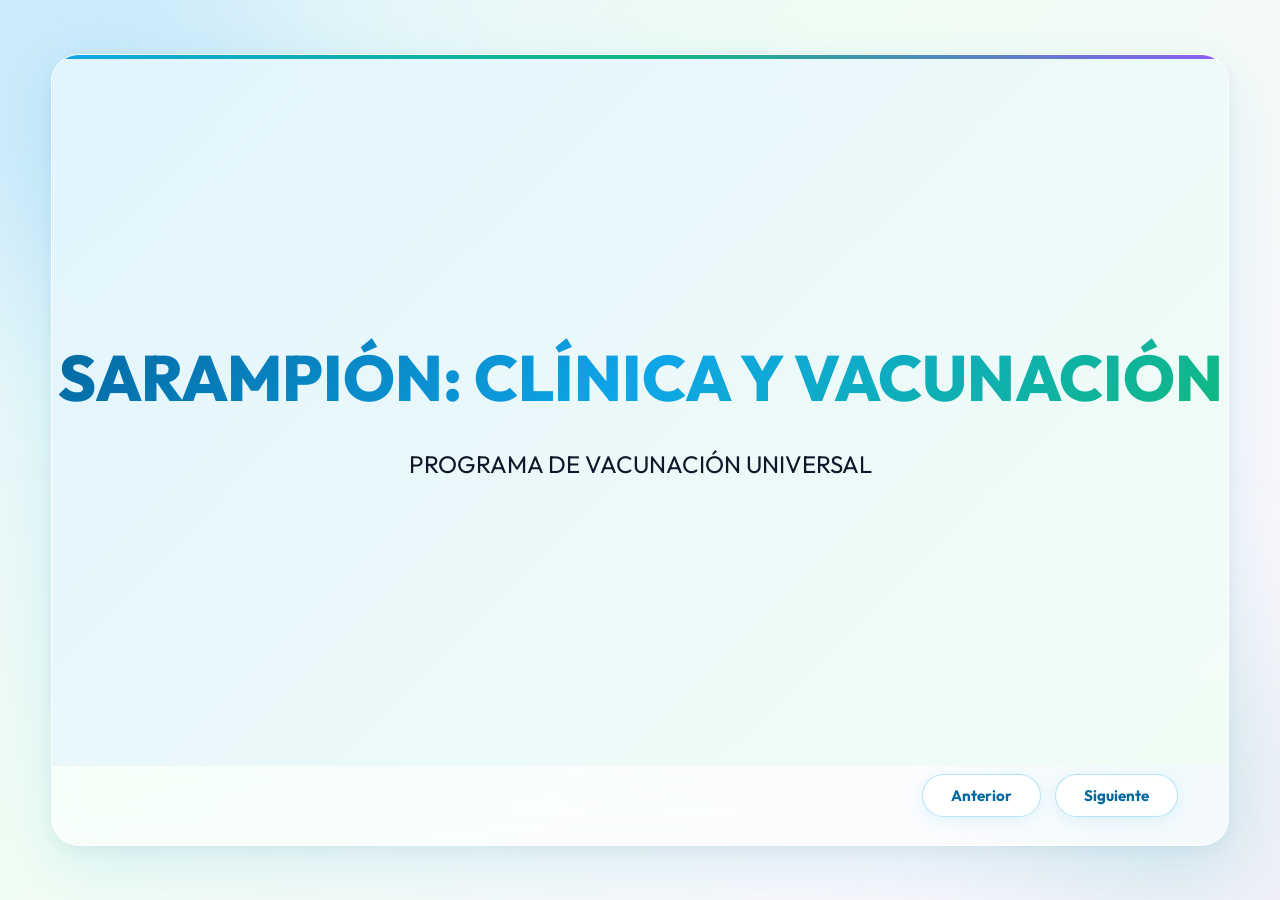
<file: final_presentation.html>
<!DOCTYPE html>
<html lang="es">

<head>
    <meta charset="UTF-8">
    <meta name="viewport" content="width=device-width, initial-scale=1.0">
    <title>Capacitación Sarampión 2026 - Durango</title>
    <link rel="stylesheet" href="style.css">
    <link href="https://fonts.googleapis.com/css2?family=Inter:wght@400;700&display=swap" rel="stylesheet">
</head>

<body>
    <div id="presentation-container">
        <!-- Slide 1: Portada -->
        <div id="slide-1" class="slide active">
            <h1>SARAMPIÓN: CLÍNICA Y VACUNACIÓN</h1>
            <p style="font-size: 1.5rem; color: var(--accent-color);">PROGRAMA DE VACUNACIÓN UNIVERSAL</p>
        </div>

        <!-- Slide 2: Orden del Día (NUEVA) -->
        <div class="slide">
            <h2>Orden del Día</h2>
            <ul class="agenda-list">
                <li class="agenda-item">1. Antecedentes Históricos</li>
                <li class="agenda-item">2. Presentación Clínica del Sarampión</li>
                <li class="agenda-item">3. Diagnóstico Diferencial (Tabla Comparativa)</li>
                <li class="agenda-item">4. Manejo de Casos Sospechosos</li>
                <li class="agenda-item">5. Estrategias de Vacunación 2025-2026</li>
                <li class="agenda-item">6. Conclusiones y Preguntas</li>
            </ul>
        </div>

        <!-- Slide 3: Antecedentes -->
        <div class="slide">
            <h2>Antecedentes Históricos</h2>
            <p>EL Programa de Vacunación Universal en México ha evolucionado para enfrentar los retos epidemiológicos
                globales.</p>
            <div style="background: rgba(255,255,255,0.05); padding: 20px; border-radius: 10px;">
                <p>• El sarampión sigue siendo una de las enfermedades más contagiosas del mundo.</p>
                <p>• La vigilancia epidemiológica es clave para mantener la eliminación.</p>
            </div>
        </div>

        <!-- Slide 4: Clínica -->
        <div class="slide">
            <h2>Presentación Clínica</h2>
            <div style="display: grid; grid-template-columns: 1fr 1fr; gap: 40px;">
                <div>
                    <h3>Manchas de Koplik</h3>
                    <ul>
                        <li>Pápulas blanco-azuladas sobre fondo eritematoso.</li>
                        <li>Aparecen 24-48h antes del exantema.</li>
                        <li>Patognomónicas (presentes en 60-70% de los casos).</li>
                    </ul>
                </div>
                <div>
                    <h3>Exantema</h3>
                    <ul>
                        <li>Maculopapular, rojo pardusco.</li>
                        <li>Distribución cefalocaudal (cara -> pies).</li>
                        <li>Desaparece a la presión.</li>
                    </ul>
                </div>
            </div>
        </div>

        <!-- Slide 5: Diagnóstico Diferencial (TABLA) -->
        <div class="slide" style="width: 95vw; left: -2.5vw;">
            <h2 style="font-size: 1.8rem;">Diagnóstico Diferencial</h2>
            <div class="diff-table-container">
                <table>
                    <thead>
                        <tr>
                            <th>Enfermedad</th>
                            <th>Síntomas</th>
                            <th>Exantema</th>
                            <th>Laboratorio</th>
                            <th>Datos Clave</th>
                        </tr>
                    </thead>
                    <tbody>
                        <tr>
                            <td><strong>Sarampión</strong></td>
                            <td>Fiebre alta, Tos, Coriza, Conjuntivitis</td>
                            <td>Maculopapular, Cefalocaudal, Koplik</td>
                            <td>IgM +, PCR, Aislamiento</td>
                            <td>Altamente contagioso, prevenible</td>
                        </tr>
                        <tr>
                            <td><strong>Rubeola</strong></td>
                            <td>Fiebre leve, Adenopatías retroauriculares</td>
                            <td>Rosa tenue, evolución rápida</td>
                            <td>IgM, PCR</td>
                            <td>Riesgo de Rubeola Congénita</td>
                        </tr>
                        <tr>
                            <td><strong>Escarlatina</strong></td>
                            <td>Faringitis intensa, Lengua aframbuesada</td>
                            <td>"Piel de lija", Líneas de Pastia</td>
                            <td>Cultivo faríngeo, Antiestreptolisinas</td>
                            <td>S. pyogenes, tto. Antibiótico</td>
                        </tr>
                        <tr>
                            <td><strong>Dengue</strong></td>
                            <td>Fiebre súbita, Dolor retroorbitario, Mialgias</td>
                            <td>Macular, "Islas blancas en mar rojo"</td>
                            <td>Leucopenia, Trombocitopenia, NS1</td>
                            <td>Vector Aedes aegypti</td>
                        </tr>
                        <tr>
                            <td><strong>Kawasaki</strong></td>
                            <td>Fiebre >5 días, Labios agrietados, Adenopatía</td>
                            <td>Polimorfo, edema manos/pies</td>
                            <td>Elevación VSG/PCR, Ecocardiograma</td>
                            <td>Riesgo de aneurismas coronarios</td>
                        </tr>
                        <tr>
                            <td><strong>Adenovirus</strong></td>
                            <td>Fiebre, Faringitis, Conjuntivitis, Diarrea</td>
                            <td>Variable, no específico</td>
                            <td>PCR, Cultivo viral</td>
                            <td>Multisistémico, muy común en niños</td>
                        </tr>
                    </tbody>
                </table>
            </div>
        </div>

        <!-- Slide 6: Vacunación -->
        <div class="slide">
            <h2>Estrategias de Vacunación</h2>
            <p>Lineamientos Generales del Programa de Vacunación Universal 2025.</p>
            <div style="display: flex; gap: 20px; margin-top: 20px;">
                <div style="flex: 1; border: 1px solid var(--accent-color); padding: 15px; border-radius: 10px;">
                    <h3>SRP (Triple Viral)</h3>
                    <p>Protege contra Sarampión, Rubeola y Parotiditis.</p>
                </div>
                <div style="flex: 1; border: 1px solid var(--accent-color); padding: 15px; border-radius: 10px;">
                    <h3>SR (Doble Viral)</h3>
                    <p>Refuerzo y campañas de puesta al día.</p>
                </div>
            </div>
        </div>

        <!-- Slide 7: Conclusiones -->
        <div class="slide">
            <h2>Conclusiones</h2>
            <ul style="list-style: none;">
                <li>✅ Identificación y Notificación Oportuna</li>
                <li>✅ Aislamiento y Seguimiento de Contactos</li>
                <li>✅ Educación Continua</li>
                <li>✅ Mantenimiento de Coberturas de Vacunación</li>
            </ul>
        </div>

        <!-- Controls -->
        <div class="controls">
            <button class="btn" id="prevBtn">Anterior</button>
            <button class="btn" id="nextBtn">Siguiente</button>
        </div>
        <div class="progress-bar"></div>
    </div>

    <script src="script.js"></script>
</body>

</html>
</file>
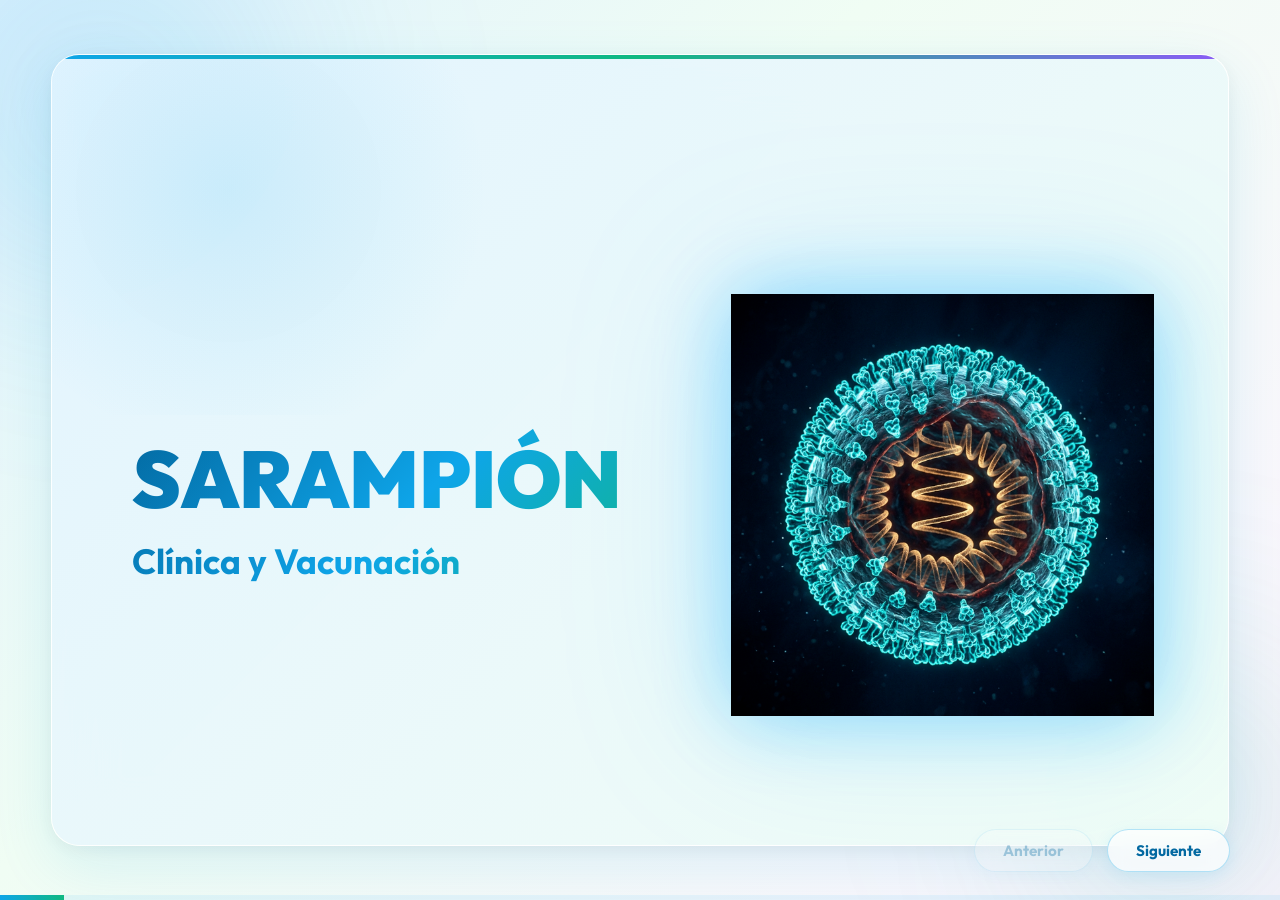
<file: index_RESTAURADO.html>
<!DOCTYPE html>
<html lang="es">

<head>
    <meta charset="UTF-8">
    <meta name="viewport" content="width=device-width, initial-scale=1.0">
    <title>Capacitación Sarampión 2026 - Durango</title>
    <link rel="stylesheet" href="style.css">
    <link href="https://fonts.googleapis.com/css2?family=Outfit:wght@400;600;700;800&display=swap" rel="stylesheet">
</head>

<body>
    <div id="presentation-container">
        <div id="slide-1" class="slide active"
            style="position: relative; overflow: hidden; padding: 0; display: flex !important; flex-direction: row !important; align-items: center !important; justify-content: space-between !important; width: 100%; height: 100%; min-height: 100vh; background: #050f1e;">

            <!-- Luces de fondo -->
            <div
                style="position: absolute; top: -10%; left: -10%; width: 50%; height: 50%; background: radial-gradient(circle, rgba(0,168,255,0.15), transparent 70%); pointer-events: none; z-index: 1;">
            </div>

            <!-- Bloque de Texto (Izquierda) -->
            <div
                style="flex: 1.2; padding-left: 80px; display: flex !important; flex-direction: column !important; justify-content: center !important; z-index: 9999; position: relative; color: white;">
                <h1 style="margin: 0; padding: 0; text-align: left;">
                    <span
                        style="font-size: 80px; font-weight: 900; color: #ffffff !important; display: block;">SARAMPIÓN</span>
                    <span
                        style="font-size: 35px; font-weight: 700; color: #00a8ff !important; display: block; margin-top: 10px;">Clínica
                        y Vacunación</span>
                </h1>
            </div>

            <!-- Bloque de Imagen (Derecha) -->
            <div
                style="flex: 1; display: flex !important; align-items: center !important; justify-content: center !important; z-index: 5; padding-right: 50px;">
                <img src="images/measles_virus_cover.png" alt="Sarampión"
                    style="width: 90%; max-height: 85vh; object-fit: contain; filter: drop-shadow(0 0 40px rgba(0,168,255,0.4)) drop-shadow(0 0 80px rgba(0,168,255,0.15));">
            </div>
        </div>

        <!-- Slide 2: Orden del Día (NUEVA) -->
        <div class="slide">
            <h2>Orden del Día</h2>
            <ul class="agenda-list">
                <li class="agenda-item" onclick="goToSlide(2)">1. Antecedentes Históricos</li>
                <li class="agenda-item" onclick="goToSlide(6)">2. Presentación Clínica del Sarampión</li>
                <li class="agenda-item" onclick="goToSlide(7)">3. Diagnóstico Diferencial (Tabla)</li>
                <li class="agenda-item" onclick="goToSlide(8)">4. Manejo de Casos Sospechosos</li>
                <li class="agenda-item" onclick="goToSlide(9)">5. Estrategias de Vacunación 2025-2026</li>
                <li class="agenda-item" onclick="goToSlide(10)">6. Conclusiones y Preguntas</li>
            </ul>
        </div>

        <!-- Slide 3: Antecedentes (Línea del Tiempo 1) -->
        <div class="slide">
            <h2>Hitos del Siglo XX</h2>
            <div class="info-grid">
                <div class="info-card">
                    <h3>Endemicidad Pre-1922</h3>
                    <p>El sarampión era una constante con picos cada 2 años. El <strong>45% de los casos</strong>
                        ocurrían en menores de 2 años.</p>
                </div>
                <div class="info-card">
                    <h3>1972: El Gran Impacto</h3>
                    <p>La epidemia más grave registrada. Mortalidad de <strong>21.9 por 100k</strong>. Detonó la
                        vacunación masiva.</p>
                </div>
            </div>
        </div>

        <!-- Slide 4: Crisis de Cobertura (Hasta 1989) -->
        <div class="slide">
            <h2>1989: El Desafío de la Cobertura</h2>
            <div class="info-grid">
                <div class="info-card" style="border-top-color: #ffa502;">
                    <h3>Cobertura Crítica</h3>
                    <p>Se mantenía una cobertura de vacunación <strong>menor al 50%</strong>.</p>
                    <p>Limitada a poblaciones con >1500 habitantes.</p>
                </div>
                <div class="info-card" style="border-top-color: #ff4757;">
                    <h3>Brecha Rural</h3>
                    <p>El <strong>24% de la población rural</strong> no tenía acceso a la vacuna, facilitando una nueva
                        epidemia en América.</p>
                </div>
            </div>
        </div>

        <!-- Slide 5: La Epidemia de 1990 -->
        <div class="slide slide-with-bg">
            <div class="slide-bg-img" style="background-image: url('images/rural.png');"></div>
            <h2>1990: La Epidemia Nacional</h2>
            <div class="info-grid">
                <div class="info-card">
                    <h3>Factor Determinante</h3>
                    <p>La epidemia se vio favorecida por la <strong>migración masiva de población rural a zonas
                            urbanas</strong>, concentrando personas susceptibles sin cobertura vacunal.</p>
                </div>
                <div class="info-card" style="border-top-color: var(--danger);">
                    <h3>Cifras Históricas</h3>
                    <p>• <strong>89,163</strong> casos confirmados</p>
                    <p>• <strong>8,150</strong> defunciones registradas</p>
                    <span class="big-number">~10% <small style="font-size: 1rem; font-weight: 400;">de
                            letalidad</small></span>
                </div>
            </div>
        </div>

        <!-- Slide 6: México Libre de Sarampión Endémico -->
        <div class="slide slide-with-bg">
            <div class="slide-bg-img" style="background-image: url('images/vaccination.png');"></div>
            <h2>México y las Américas Libres de Sarampión</h2>
            <div class="info-grid">
                <div class="info-card" style="border-top-color: var(--accent); padding: 14px 16px;">
                    <h3>🇲🇽 México — 1996</h3>
                    <p style="font-size: 0.9rem;">México fue declarado <strong>libre de transmisión endémica de
                            sarampión</strong> en 1996, tras la gran epidemia de 1989–1990 y gracias al fortalecimiento
                        del Programa de Vacunación Universal con altas coberturas de SR y SRP, más vigilancia
                        epidemiológica intensiva.</p>
                </div>
                <div class="info-card" style="border-top-color: var(--primary); padding: 14px 16px;">
                    <h3>🌎 Las Américas — 2016</h3>
                    <p style="font-size: 0.9rem;">En <strong>2016</strong>, la OMS y la OPS certificaron a toda la
                        <strong>Región de las Américas</strong> — incluyendo a México — como libre de sarampión
                        endémico, un hito histórico en salud pública continental.
                    </p>
                </div>
            </div>
            <div
                style="margin-top: 14px; width: 100%; background: rgba(5, 15, 30, 0.98); border: 2px solid var(--accent); padding: 16px 22px; border-radius: 12px; text-align: center;">
                <p style="color: #ffffff; font-size: 1rem; font-style: italic; font-weight: 500;">"Este logro fue
                    posible gracias a coberturas sostenidas &gt;95% y sistemas de vigilancia epidemiológica robustos."
                </p>
            </div>
        </div>

        <!-- Slide 7: Características Generales -->
        <div id="slide-clinica" class="slide">
            <h2>Características del Virus</h2>
            <div style="display: grid; grid-template-columns: 1.2fr 1fr; gap: 18px; width: 100%; align-items: start;">
                <div style="display: flex; flex-direction: column; gap: 12px;">
                    <div class="info-grid" style="grid-template-columns: 1fr 1fr;">
                        <div class="info-card" style="padding: 12px 14px;">
                            <h3>Familia</h3>
                            <p><em>Paramixovirus</em></p>
                        </div>
                        <div class="info-card" style="padding: 12px 14px;">
                            <h3>Género</h3>
                            <p><em>Morbillivirus</em></p>
                        </div>
                        <div class="info-card" style="padding: 12px 14px;">
                            <h3>Distribución</h3>
                            <p>Mundial</p>
                        </div>
                        <div class="info-card" style="padding: 12px 14px;">
                            <h3>Reservorio</h3>
                            <p>Humanos (exclusivo)</p>
                        </div>
                    </div>
                    <div class="info-card" style="border-top-color: var(--danger); padding: 12px 14px;">
                        <h3 style="color: var(--danger);">⚠️ Altamente Contagioso</h3>
                        <p>Tras la exposición, <strong>~90% de personas susceptibles</strong> desarrollarán sarampión.
                            Transmisión por <strong>gotas, aerosoles y fómites</strong> (hasta 2 horas en el aire).</p>
                    </div>
                </div>
                <div style="display: flex; flex-direction: column; align-items: center; gap: 8px;">
                    <img src="images/r0.png" alt="R0 Sarampión"
                        style="width: 100%; border-radius: 12px; border: 1px solid var(--border);">
                    <p style="font-size: 0.8rem; color: var(--text-muted); font-style: italic; text-align: center;">
                        Naureckas C, Kaplan S, Edwards J, et al. <em>Pediatrics</em>. 2025. Moss W.</p>
                </div>
            </div>
        </div>

        <!-- Slide 7b: Historia Natural -->
        <div class="slide">
            <h2 style="margin-bottom: 10px;">Historia Natural del Sarampión</h2>
            <div
                style="background: rgba(255, 71, 87, 0.1); border: 1px dashed var(--danger); padding: 5px 15px; border-radius: 20px; color: var(--danger); font-weight: bold; margin-bottom: 15px;">
                Período de Transmisión: Desde 4 días ANTES hasta 4 días DESPUÉS del exantema
            </div>
            <div style="display: flex; gap: 20px; width: 100%; height: 68%; align-items: center;">
                <div style="flex: 1.6; height: 100%; display: flex; flex-direction: column; justify-content: center;">
                    <img src="images/natural_history.png" alt="Historia Natural Sarampión"
                        style="width: 100%; max-height: 100%; border-radius: 12px; object-fit: contain;">
                </div>
                <div style="flex: 1; display: flex; flex-direction: column; gap: 8px;">
                    <div class="info-card" style="padding: 10px 14px;">
                        <h3 style="font-size: 1.05rem; margin-bottom: 4px;">Incubación</h3>
                        <p style="font-size: 0.85rem; line-height: 1.3;">8–14 días (7–21)</p>
                    </div>
                    <div class="info-card" style="padding: 10px 14px; border-top-color: var(--warning);">
                        <h3 style="font-size: 1.05rem; margin-bottom: 4px;">Pródromo</h3>
                        <p style="font-size: 0.85rem; line-height: 1.3;">2-4 días. Fiebre 40°C, tos, conjuntivitis,
                            coriza. <strong>Koplik 48h antes</strong></p>
                    </div>
                    <div class="info-card" style="padding: 10px 14px; border-top-color: var(--danger);">
                        <h3 style="font-size: 1.05rem; margin-bottom: 4px;">Fase Exantemática</h3>
                        <p style="font-size: 0.85rem; line-height: 1.3;">Exantema maculopapular cefalocaudal. Persiste
                            fiebre 2-3 días.</p>
                    </div>
                    <div class="info-card" style="padding: 10px 14px; border-top-color: var(--accent);">
                        <h3 style="font-size: 1.05rem; margin-bottom: 4px;">Convalecencia</h3>
                        <p style="font-size: 0.85rem; line-height: 1.3;">+6-7 días. Descamación fina. Complicaciones
                            (ej. PEES años después).</p>
                    </div>
                    <p
                        style="font-size: 0.7rem; color: var(--text-muted); font-style: italic; margin-top: 5px; text-align: right;">
                        Naureckas C, Kaplan S, et al. <em>Pediatrics</em>. 2025.</p>
                </div>
            </div>
        </div>


        <!-- Slide 7c: Definición Operacional -->
        <div class="slide">
            <h2>Definición Operacional de Caso</h2>
            <div
                style="width: 100%; background: rgba(255, 71, 87, 0.08); border: 2px solid var(--danger); border-radius: 20px; padding: 28px 32px; text-align: left; margin-bottom: 16px;">
                <p style="font-size: 1.15rem; line-height: 1.8; color: var(--text);">
                    <strong style="color: var(--primary); font-size: 1.25rem;">📋 CASO SOSPECHOSO:</strong><br>
                    Toda persona que presente <strong>fiebre</strong> + <strong>exantema maculopapular
                        generalizado</strong> y al menos <strong>uno</strong> de los siguientes:
                </p>
                <ul style="font-size: 1.1rem; margin-top: 12px; list-style: none; padding-left: 10px;">
                    <li style="padding: 6px 0;">🔴 <strong>Tos</strong></li>
                    <li style="padding: 6px 0;">🔴 <strong>Coriza</strong> (rinorrea)</li>
                    <li style="padding: 6px 0;">🔴 <strong>Conjuntivitis</strong></li>
                </ul>
            </div>
            <div class="callout" style="width: 100%; margin-top: 0;">
                Toda sospecha debe notificarse de <strong>forma inmediata</strong> al nivel jurisdiccional, sin esperar
                confirmación de laboratorio.
            </div>
        </div>
        <!-- Slide 7d: Exantema Cutáneo -->
        <div class="slide">
            <h2 style="margin-bottom: 15px;">📌 Características del Exantema</h2>
            <div style="display: flex; gap: 20px; width: 100%; height: 75%; align-items: stretch;">
                <div class="info-card"
                    style="flex: 1.2; border-top-color: var(--danger); display: flex; flex-direction: column; justify-content: center; padding: 15px 20px;">
                    <ul style="list-style: none; font-size: 0.95rem; line-height: 1.4;">
                        <li style="margin-bottom: 8px; display: flex; align-items: center; gap: 8px;"><span
                                style="color: var(--danger);">🔴</span> Máculo papular eritematoso.</li>
                        <li style="margin-bottom: 8px; display: flex; align-items: start; gap: 8px;"><span
                                style="color: var(--danger);">⬇️</span> <span><strong>Céfalo-caudal.</strong> Inicia en
                                cara y región retroauricular.</span></li>
                        <li style="margin-bottom: 8px; display: flex; align-items: center; gap: 8px;"><span
                                style="color: var(--warning);">⚡</span> Puede ser confluente.</li>
                        <li style="margin-bottom: 8px; display: flex; align-items: center; gap: 8px;"><span
                                style="color: var(--accent);">👆</span> Inicialmente desaparece a la digito presión.
                        </li>
                        <li style="margin-bottom: 8px; display: flex; align-items: center; gap: 8px;"><span
                                style="color: var(--primary);">✋</span> Respeta palmas y plantas.</li>
                        <li style="margin-bottom: 8px; display: flex; align-items: center; gap: 8px;"><span
                                style="color: var(--text-muted);">⏳</span> Desaparece de la manera en que comenzó (Dura
                            5-6 días).</li>
                        <li style="margin-bottom: 8px; display: flex; align-items: center; gap: 8px;"><span
                                style="color: purple;">🟣</span> Las lesiones se tornan violáceas y ya no desaparecen.
                        </li>
                        <li style="display: flex; align-items: center; gap: 8px;"><span
                                style="color: #bdc3c7;">🍂</span> Puede haber una escama fina.</li>
                    </ul>
                </div>
                <div
                    style="flex: 1; display: flex; flex-direction: column; justify-content: center; align-items: center;">
                    <img src="images/exantema_real.png" alt="Exantema Clínico"
                        style="width: 100%; max-height: 100%; border-radius: 12px; object-fit: contain; border: 1px solid var(--border); background: #000;">
                    <p
                        style="font-size: 0.7rem; color: var(--text-muted); font-style: italic; margin-top: 5px; text-align: right; width: 100%;">
                        Naureckas C, Kaplan S, et al. Pediatrics. 2025.</p>
                </div>
            </div>
        </div>

        <!-- Slide 7e: Manchas de Koplik y Enantema -->
        <div class="slide">
            <h2 style="margin-bottom: 15px;">🧠 Manchas de Koplik y Enantema</h2>
            <div style="display: flex; gap: 20px; width: 100%; height: 75%; align-items: stretch;">
                <div style="flex: 1.2; display: flex; flex-direction: column; justify-content: center; gap: 10px;">
                    <div class="info-card" style="border-top-color: var(--warning); padding: 12px 16px;">
                        <h3 style="font-size: 1.1rem; margin-bottom: 8px;">Manchas de Koplik</h3>
                        <ul style="list-style: none; font-size: 0.9rem; line-height: 1.3;">
                            <li style="margin-bottom: 6px; display: flex; gap: 6px;">⚪ <span>Pápulas blanco-azuladas
                                    sobre fondo eritematoso.</span></li>
                            <li style="margin-bottom: 6px; display: flex; gap: 6px;">⏳ <span>Se presentan 24 a 48 horas
                                    antes del exantema.</span></li>
                            <li style="margin-bottom: 6px; display: flex; gap: 6px;">⏱️ <span>Duración de 2 a 3
                                    días.</span></li>
                            <li style="margin-bottom: 6px; display: flex; gap: 6px;">🚨 <span>Tradicionalmente se
                                    consideran <strong>patognomónicas</strong>.</span></li>
                            <li style="display: flex; gap: 6px;">📊 <span>Presentes en el 60-70% de los casos.</span>
                            </li>
                        </ul>
                    </div>
                    <div
                        style="background: rgba(255,255,255,0.03); padding: 12px 16px; border-radius: 12px; border-left: 3px solid var(--danger);">
                        <strong style="color: var(--danger); font-size: 1rem;">🔴 Manchas de Forchheimer</strong>
                        <p style="font-size: 0.85rem; margin-top: 4px;">Pequeñas petequias en paladar blando. Más
                            clásicas en rubéola, pero pueden verse en sarampión.</p>
                    </div>
                </div>
                <div
                    style="flex: 1; display: flex; flex-direction: column; justify-content: center; align-items: center;">
                    <img src="images/koplik_real.png" alt="Manchas de Koplik"
                        style="width: 100%; max-height: 100%; border-radius: 12px; object-fit: contain; border: 1px solid var(--border); background: #000;">
                    <p
                        style="font-size: 0.7rem; color: var(--text-muted); font-style: italic; margin-top: 5px; text-align: right; width: 100%;">
                        Naureckas C, Kaplan S, et al. Pediatrics. 2025.</p>
                </div>
            </div>
        </div>

        <!-- Slide 8a: Variantes Clínicas -->
        <div class="slide">
            <h2 style="margin-bottom: 20px;">Variantes Clínicas del Sarampión</h2>
            <div style="display: flex; gap: 15px; width: 100%; height: 75%; align-items: stretch;">

                <!-- Modificado -->
                <div class="info-card"
                    style="flex: 1; border-top-color: var(--warning); display: flex; flex-direction: column; padding: 20px;">
                    <h3
                        style="font-size: 1.2rem; color: var(--warning); margin-bottom: 12px; display: flex; align-items: center; gap: 8px;">
                        🛡️ Sarampión Modificado</h3>
                    <p style="font-size: 0.95rem; line-height: 1.5; color: var(--text);">Ocurre en pacientes con
                        <strong>inmunidad parcial</strong> (vacunados previamente que perdieron anticuerpos, o lactantes
                        con anticuerpos maternos residuales).
                    </p>
                    <ul style="list-style: none; font-size: 0.95rem; margin-top: 15px;">
                        <li style="margin-bottom: 8px;">✅ Período de incubación prolongado.</li>
                        <li style="margin-bottom: 8px;">✅ Síntomas mucho más leves.</li>
                        <li style="margin-bottom: 8px;">✅ Rara vez presentan manchas de Koplik.</li>
                    </ul>
                </div>

                <!-- Atípico -->
                <div class="info-card"
                    style="flex: 1; border-top-color: var(--accent); display: flex; flex-direction: column; padding: 20px;">
                    <h3
                        style="font-size: 1.2rem; color: var(--accent); margin-bottom: 12px; display: flex; align-items: center; gap: 8px;">
                        🦠 Sarampión Atípico</h3>
                    <p style="font-size: 0.95rem; line-height: 1.5; color: var(--text);">Histórico. Se observaba en
                        personas que recibieron la <strong>vacuna de virus muertos (inactivados)</strong> entre 1963 y
                        1967 y posteriormente se expusieron al virus salvaje.</p>
                    <ul style="list-style: none; font-size: 0.95rem; margin-top: 15px;">
                        <li style="margin-bottom: 8px;">⚠️ Fiebre alta prolongada.</li>
                        <li style="margin-bottom: 8px;">⚠️ Exantema petequial o purpúrico.</li>
                        <li style="margin-bottom: 8px;">⚠️ Alta incidencia de neumonía severa.</li>
                    </ul>
                </div>

                <!-- Grave -->
                <div class="info-card"
                    style="flex: 1; border-top-color: var(--danger); display: flex; flex-direction: column; padding: 20px;">
                    <h3
                        style="font-size: 1.2rem; color: var(--danger); margin-bottom: 12px; display: flex; align-items: center; gap: 8px;">
                        🚨 Sarampión Grave</h3>
                    <p style="font-size: 0.95rem; line-height: 1.5; color: var(--text);">Presentación fulminante,
                        típicamente en pacientes con <strong>inmunodeficiencia celular</strong> (ej. VIH avanzado,
                        leucemia, desnutrición severa).</p>
                    <ul style="list-style: none; font-size: 0.95rem; margin-top: 15px;">
                        <li style="margin-bottom: 8px;">❌ Pueden NO desarrollar el exantema clásico.</li>
                        <li style="margin-bottom: 8px;">❌ Neumonitis de células gigantes fatal (Hecht).</li>
                        <li style="margin-bottom: 8px;">❌ Encefalitis fulminante.</li>
                    </ul>
                </div>

            </div>
        </div>

        <!-- Slide 8b: Mortalidad -->
        <div class="slide">
            <h2 style="margin-bottom: 25px;">Mortalidad</h2>

            <div
                style="display: flex; justify-content: space-between; align-items: center; margin-bottom: 30px; gap: 8px;">
                <div
                    style="background: #3b4e63; color: white; padding: 15px 10px; border-radius: 8px; text-align: center; flex: 1; font-weight: bold; font-size: 0.95rem; box-shadow: 0 4px 6px rgba(0,0,0,0.1);">
                    0.1 a 5%<br><span style="font-size: 0.75rem;">(hasta 10%)</span></div>
                <div style="color: #bdc3c7; font-size: 1.8rem; font-weight: bold;">➔</div>
                <div
                    style="background: #3b4e63; color: white; padding: 15px 10px; border-radius: 8px; text-align: center; flex: 1; font-weight: bold; font-size: 0.95rem; box-shadow: 0 4px 6px rgba(0,0,0,0.1);">
                    1-3:1000</div>
                <div style="color: #bdc3c7; font-size: 1.8rem; font-weight: bold;">➔</div>
                <div
                    style="background: #3b4e63; color: white; padding: 15px 10px; border-radius: 8px; text-align: center; flex: 1; font-weight: bold; font-size: 0.95rem; box-shadow: 0 4px 6px rgba(0,0,0,0.1);">
                    Mayor: <5<br>años y adultos</div>
                <div style="color: #bdc3c7; font-size: 1.8rem; font-weight: bold;">➔</div>
                <div
                    style="background: #3b4e63; color: white; padding: 15px 10px; border-radius: 8px; text-align: center; flex: 1; font-weight: bold; font-size: 0.95rem; box-shadow: 0 4px 6px rgba(0,0,0,0.1);">
                    Desnutrición,<br>inmunocompromiso</div>
                <div style="color: #bdc3c7; font-size: 1.8rem; font-weight: bold;">➔</div>
                <div
                    style="background: #3b4e63; color: white; padding: 15px 10px; border-radius: 8px; text-align: center; flex: 1; font-weight: bold; font-size: 0.95rem; box-shadow: 0 4px 6px rgba(0,0,0,0.1);">
                    Mayor en<br>zonas endémicas</div>
                <div style="color: #bdc3c7; font-size: 1.8rem; font-weight: bold;">➔</div>
                <div
                    style="background: #3b4e63; color: white; padding: 15px 10px; border-radius: 8px; text-align: center; flex: 1.2; font-weight: bold; font-size: 0.95rem; box-shadow: 0 4px 6px rgba(0,0,0,0.1);">
                    20-30% en<br>refugiados y<br>poblaciones desplazadas.</div>
            </div>

            <div
                style="display: flex; gap: 20px; justify-content: center; height: 35%; max-width: 90%; margin: 0 auto;">

                <!-- Desnutrición -->
                <div
                    style="flex: 1; background: rgba(255,255,255,0.05); border: 2px solid var(--danger); border-radius: 12px; padding: 15px; display: flex; flex-direction: column; align-items: center; justify-content: center; text-align: center; box-shadow: 0 4px 10px rgba(0,0,0,0.2);">
                    <div style="font-size: 3rem; margin-bottom: 10px;">🧒🏽🍽️</div>
                    <strong style="color: var(--danger); font-size: 1.1rem; margin-bottom: 5px;">Niñez con
                        Desnutrición</strong>
                    <p style="font-size: 0.85rem; color: var(--text-muted); line-height: 1.3;">Especialmente aquellos
                        con deficiencia severa de Vitamina A.</p>
                </div>

                <!-- Embarazadas -->
                <div
                    style="flex: 1; background: rgba(255,255,255,0.05); border: 2px solid var(--accent); border-radius: 12px; padding: 15px; display: flex; flex-direction: column; align-items: center; justify-content: center; text-align: center; box-shadow: 0 4px 10px rgba(0,0,0,0.2);">
                    <div style="font-size: 3rem; margin-bottom: 10px;">🤰🏻</div>
                    <strong style="color: var(--accent); font-size: 1.1rem; margin-bottom: 5px;">Mujeres
                        Embarazadas</strong>
                    <p style="font-size: 0.85rem; color: var(--text-muted); line-height: 1.3;">Alto riesgo de
                        complicaciones maternas severas y pérdida fetal.</p>
                </div>

                <!-- Jornaleros / Migrantes -->
                <div
                    style="flex: 1; background: rgba(255,255,255,0.05); border: 2px solid var(--warning); border-radius: 12px; padding: 15px; display: flex; flex-direction: column; align-items: center; justify-content: center; text-align: center; box-shadow: 0 4px 10px rgba(0,0,0,0.2);">
                    <div style="font-size: 3rem; margin-bottom: 10px;">🧑🏽‍🌾⛺</div>
                    <strong style="color: var(--warning); font-size: 1.1rem; margin-bottom: 5px;">Jornaleros y
                        Desplazados</strong>
                    <p style="font-size: 0.85rem; color: var(--text-muted); line-height: 1.3;">Poblaciones en zonas de
                        hacinamiento clínico o campos agrícolas.</p>
                </div>

            </div>
        </div>

        <!-- Slide 8c: Complicaciones -->
        <div class="slide">
            <h2 style="margin-bottom: 25px;">Principales Complicaciones</h2>
            <div style="display: flex; gap: 25px; width: 100%; height: 75%;">

                <!-- Table Column -->
                <div style="flex: 1.4; display: flex; flex-direction: column;">
                    <div
                        style="background: rgba(255, 255, 255, 0.05); border: 1px solid rgba(255, 255, 255, 0.1); border-radius: 16px; overflow: hidden; box-shadow: 0 10px 30px rgba(0,0,0,0.3); backdrop-filter: blur(10px);">
                        <table style="width: 100%; font-size: 0.9rem; border-collapse: collapse; text-align: left;">
                            <thead>
                                <tr
                                    style="background: linear-gradient(90deg, rgba(59, 78, 99, 0.9), rgba(44, 62, 80, 0.9)); color: white; text-transform: uppercase; letter-spacing: 1px;">
                                    <th style="padding: 15px 20px; font-weight: 700;">Complicación Clínica</th>
                                    <th style="padding: 15px 20px; font-weight: 700; text-align: right;">Incidencia</th>
                                </tr>
                            </thead>
                            <tbody>
                                <tr style="border-bottom: 1px solid rgba(255,255,255,0.05); transition: background 0.3s;"
                                    onmouseover="this.style.background='rgba(255, 71, 87, 0.1)'"
                                    onmouseout="this.style.background='transparent'">
                                    <td style="padding: 12px 20px; display: flex; align-items: center; gap: 10px;">🤎
                                        Diarrea</td>
                                    <td
                                        style="padding: 12px 20px; text-align: right; font-weight: 600; color: #f39c12;">
                                        1/12</td>
                                </tr>
                                <tr style="border-bottom: 1px solid rgba(255,255,255,0.05); background: rgba(0,0,0,0.2);"
                                    onmouseover="this.style.background='rgba(255, 71, 87, 0.1)'"
                                    onmouseout="this.style.background='rgba(0,0,0,0.2)'">
                                    <td style="padding: 12px 20px; display: flex; align-items: center; gap: 10px;">👂
                                        Otitis media</td>
                                    <td
                                        style="padding: 12px 20px; text-align: right; font-weight: 600; color: #f39c12;">
                                        1/14</td>
                                </tr>
                                <tr style="border-bottom: 1px solid rgba(255,255,255,0.05);"
                                    onmouseover="this.style.background='rgba(255, 71, 87, 0.1)'"
                                    onmouseout="this.style.background='transparent'">
                                    <td style="padding: 12px 20px; display: flex; align-items: center; gap: 10px;">🫁
                                        Neumonía <span
                                            style="font-size: 0.7rem; background: var(--danger); color: white; padding: 2px 6px; border-radius: 4px; margin-left: 5px;">Fatal</span>
                                    </td>
                                    <td
                                        style="padding: 12px 20px; text-align: right; font-weight: 600; color: var(--danger);">
                                        1/20</td>
                                </tr>
                                <tr style="border-bottom: 1px solid rgba(255,255,255,0.05); background: rgba(0,0,0,0.2);"
                                    onmouseover="this.style.background='rgba(255, 71, 87, 0.1)'"
                                    onmouseout="this.style.background='rgba(0,0,0,0.2)'">
                                    <td style="padding: 12px 20px; display: flex; align-items: center; gap: 10px;">⚡
                                        Crisis convulsivas</td>
                                    <td
                                        style="padding: 12px 20px; text-align: right; font-weight: 600; color: #bdc3c7;">
                                        6-7/1000</td>
                                </tr>
                                <tr style="border-bottom: 1px solid rgba(255,255,255,0.05);"
                                    onmouseover="this.style.background='rgba(255, 71, 87, 0.1)'"
                                    onmouseout="this.style.background='transparent'">
                                    <td style="padding: 12px 20px; display: flex; align-items: center; gap: 10px;">🧠
                                        Encefalitis</td>
                                    <td
                                        style="padding: 12px 20px; text-align: right; font-weight: 600; color: #bdc3c7;">
                                        1-3/1000</td>
                                </tr>
                                <tr style="border-bottom: 1px solid rgba(255,255,255,0.05); background: rgba(0,0,0,0.2);"
                                    onmouseover="this.style.background='rgba(255, 71, 87, 0.1)'"
                                    onmouseout="this.style.background='rgba(0,0,0,0.2)'">
                                    <td style="padding: 12px 20px; display: flex; align-items: center; gap: 10px;">📉
                                        Encefalomielitis posinfecciosa</td>
                                    <td
                                        style="padding: 12px 20px; text-align: right; font-weight: 600; color: #bdc3c7;">
                                        1/1000</td>
                                </tr>
                                <tr onmouseover="this.style.background='rgba(255, 71, 87, 0.1)'"
                                    onmouseout="this.style.background='transparent'">
                                    <td style="padding: 12px 20px; display: flex; align-items: center; gap: 10px;">💀
                                        Panencefalitis esclerosante subaguda</td>
                                    <td
                                        style="padding: 12px 20px; text-align: right; font-weight: 600; color: #bdc3c7;">
                                        4-11/100 000</td>
                                </tr>
                            </tbody>
                        </table>
                        <div
                            style="background: rgba(0,0,0,0.4); padding: 12px 20px; font-size: 0.8rem; border-top: 1px solid rgba(255,255,255,0.05);">
                            <span style="color: var(--warning);">⚠️ Otras:</span> Miocarditis, pericarditis,
                            laringotraqueitis, apendicitis, ceguera, púrpura trombocitopénica.<br>
                            <span style="color: var(--text-muted); font-size: 0.7rem;">Fuente: Naureckas C, Kaplan S,
                                Edwards J., et al. Pediatrics. 2025</span>
                        </div>
                    </div>
                </div>

                <!-- Right Column (Fever + Hospitalization) -->
                <div style="flex: 1; display: flex; flex-direction: column; gap: 20px;">

                    <!-- Flowchart -->
                    <div
                        style="background: rgba(255, 255, 255, 0.03); border: 1px solid rgba(255, 182, 193, 0.3); padding: 20px; border-radius: 16px; box-shadow: 0 10px 30px rgba(0,0,0,0.2); display: flex; flex-direction: column; align-items: center; text-align: center; position: relative; overflow: hidden;">
                        <div
                            style="position: absolute; top: -50px; right: -50px; width: 100px; height: 100px; background: rgba(255, 182, 193, 0.1); border-radius: 50%; filter: blur(20px);">
                        </div>

                        <div
                            style="background: linear-gradient(135deg, #ff9a9e 0%, #fecfef 100%); color: #8b008b; padding: 12px 20px; border-radius: 8px; width: 100%; font-weight: 800; font-size: 0.95rem; box-shadow: 0 4px 10px rgba(255, 154, 158, 0.3);">
                            Fiebre persistente > 3 días:<br>Sobreinfección bacteriana
                        </div>

                        <div
                            style="color: #3498db; font-size: 1.8rem; font-weight: bold; margin: 5px 0; text-shadow: 0 2px 4px rgba(0,0,0,0.3);">
                            ⬇️</div>

                        <div
                            style="background: rgba(0,0,0,0.3); border-left: 4px solid #3498db; color: var(--text); padding: 12px 15px; border-radius: 4px; width: 100%; font-weight: 600; font-style: italic; font-size: 0.9rem;">
                            S. pneumoniae, S. pyogenes,<br>S. aureus, Hib
                        </div>

                        <div style="display: flex; gap: 10px; width: 100%; margin-top: 10px;">
                            <div
                                style="background: rgba(255, 71, 87, 0.1); border-left: 3px solid var(--danger); padding: 10px; flex: 1; border-radius: 4px; font-size: 0.8rem; font-weight: 700; color: var(--text);">
                                <span style="color: var(--danger);">Mortalidad:</span><br>10-30%
                            </div>
                            <div
                                style="background: rgba(46, 204, 113, 0.1); border-left: 3px solid var(--accent); padding: 10px; flex: 1; border-radius: 4px; font-size: 0.8rem; font-weight: 700; color: var(--text);">
                                <span style="color: var(--accent);">Secuelas N.:</span><br>20-40%
                            </div>
                        </div>

                        <div
                            style="background: var(--danger); color: white; padding: 10px; border-radius: 6px; width: 100%; font-weight: 800; margin-top: 10px; letter-spacing: 1px; box-shadow: 0 4px 10px rgba(255, 71, 87, 0.4);">
                            MORTALIDAD CERCANA 100%
                        </div>
                    </div>

                    <!-- 1 in 5 Box -->
                    <div style="background: linear-gradient(135deg, #11998e 0%, #38ef7d 100%); border-radius: 16px; padding: 25px; text-align: center; margin-top: auto; box-shadow: 0 10px 30px rgba(17, 153, 142, 0.4); display: flex; flex-direction: column; justify-content: center; position: relative; overflow: hidden; transition: transform 0.3s; cursor: pointer;"
                        onmouseover="this.style.transform='scale(1.02)'" onmouseout="this.style.transform='scale(1)'">

                        <div
                            style="display: flex; justify-content: center; gap: 12px; font-size: 3.5rem; margin-bottom: 10px; position: relative; z-index: 2;">
                            <span style="color: white; filter: drop-shadow(0 4px 6px rgba(0,0,0,0.3));">🧍‍♂️</span>
                            <span style="color: rgba(255,255,255,0.3);">🧍‍♂️</span>
                            <span style="color: rgba(255,255,255,0.3);">🧍‍♂️</span>
                            <span style="color: rgba(255,255,255,0.3);">🧍‍♂️</span>
                            <span style="color: rgba(255,255,255,0.3);">🧍‍♂️</span>
                        </div>
                        <h3
                            style="color: white; font-size: 1.8rem; font-weight: 900; margin: 0; line-height: 1.1; text-shadow: 0 4px 10px rgba(0,0,0,0.2); position: relative; z-index: 2;">
                            1 DE CADA 5 SERÁ<br>HOSPITALIZADO</h3>
                    </div>
                </div>

            </div>
        </div>

        <!-- Slide 9: Diagnóstico Diferencial -->


        <div id="slide-diagnostico" class="slide">
            <h2 style="margin-bottom: 12px;">Diagnóstico Diferencial</h2>
            <div class="diff-table-container">
                <table style="font-size: 0.78rem; width: 100%; border-collapse: collapse;">
                    <thead>
                        <tr
                            style="background: linear-gradient(90deg, rgba(59,78,99,0.95), rgba(44,62,80,0.95)); color: white; text-transform: uppercase; letter-spacing: 0.5px;">
                            <th style="padding: 10px 12px; text-align: left; font-weight: 700; white-space: nowrap;">
                                Enfermedad</th>
                            <th style="padding: 10px 12px; text-align: left; font-weight: 700;">Hallazgos clínicos</th>
                            <th style="padding: 10px 12px; text-align: left; font-weight: 700;">Características del
                                exantema</th>
                            <th style="padding: 10px 12px; text-align: left; font-weight: 700;">Laboratorio</th>
                            <th style="padding: 10px 12px; text-align: left; font-weight: 700;">Puntos clave para
                                diferenciar</th>
                        </tr>
                    </thead>
                    <tbody>
                        <!-- Sarampión — fila destacada -->
                        <tr style="background: rgba(0,168,255,0.12); border-bottom: 1px solid rgba(0,168,255,0.3);"
                            onmouseover="this.style.background='rgba(0,168,255,0.22)'"
                            onmouseout="this.style.background='rgba(0,168,255,0.12)'">
                            <td
                                style="padding: 9px 12px; font-weight: 700; color: var(--primary); white-space: nowrap;">
                                🔴 Sarampión</td>
                            <td style="padding: 9px 12px;">Fiebre alta (&gt;38.5°C), tos, coriza, conjuntivitis, manchas
                                de Koplik</td>
                            <td style="padding: 9px 12px;">Maculopapular, inicia retroauricular y línea capilar,
                                progresa cefalocaudal, confluente</td>
                            <td style="padding: 9px 12px;">IgM sarampión +, PCR+, leucopenia</td>
                            <td style="padding: 9px 12px; color: var(--primary); font-weight: 600;">Triada clásica +
                                Koplik. Fiebre persiste tras el exantema</td>
                        </tr>
                        <!-- Rubéola -->
                        <tr style="border-bottom: 1px solid rgba(255,255,255,0.06);"
                            onmouseover="this.style.background='rgba(255,71,87,0.08)'"
                            onmouseout="this.style.background='transparent'">
                            <td style="padding: 9px 12px; font-weight: 700; white-space: nowrap;">Rubéola</td>
                            <td style="padding: 9px 12px;">Fiebre baja, adenopatías retroauriculares y suboccipitales
                            </td>
                            <td style="padding: 9px 12px;">Maculopapular fino, rosado, no confluente, inicio facial,
                                duración 3 días</td>
                            <td style="padding: 9px 12px;">IgM rubéola +</td>
                            <td style="padding: 9px 12px;">Adenopatías prominentes, cuadro más leve, exantema no
                                confluente</td>
                        </tr>
                        <!-- Roséola -->
                        <tr style="background: rgba(0,0,0,0.15); border-bottom: 1px solid rgba(255,255,255,0.06);"
                            onmouseover="this.style.background='rgba(255,71,87,0.08)'"
                            onmouseout="this.style.background='rgba(0,0,0,0.15)'">
                            <td style="padding: 9px 12px; font-weight: 700; white-space: nowrap;">Exantema
                                súbito<br><span
                                    style="font-weight:400; font-size:0.72rem; color:var(--text-muted);">(Roséola)</span>
                            </td>
                            <td style="padding: 9px 12px;">Fiebre alta súbita 3–5 días; al desaparecer aparece el
                                exantema</td>
                            <td style="padding: 9px 12px;">Máculo-papular rosado, inicia en tronco, no confluente</td>
                            <td style="padding: 9px 12px;">Leucocitos normales o linfocitosis</td>
                            <td style="padding: 9px 12px;">Exantema aparece cuando cede la fiebre</td>
                        </tr>
                        <!-- Eritema infeccioso -->
                        <tr style="border-bottom: 1px solid rgba(255,255,255,0.06);"
                            onmouseover="this.style.background='rgba(255,71,87,0.08)'"
                            onmouseout="this.style.background='transparent'">
                            <td style="padding: 9px 12px; font-weight: 700; white-space: nowrap;">Eritema
                                infeccioso<br><span
                                    style="font-weight:400; font-size:0.72rem; color:var(--text-muted);">(Parvovirus
                                    B19)</span></td>
                            <td style="padding: 9px 12px;">Fiebre leve, artralgias</td>
                            <td style="padding: 9px 12px;">"Mejillas abofeteadas", luego patrón reticular en
                                extremidades</td>
                            <td style="padding: 9px 12px;">IgM Parvovirus B19</td>
                            <td style="padding: 9px 12px;">Exantema reticulado típico, sin fase catarral intensa</td>
                        </tr>
                        <!-- Escarlatina -->
                        <tr style="background: rgba(0,0,0,0.15); border-bottom: 1px solid rgba(255,255,255,0.06);"
                            onmouseover="this.style.background='rgba(255,71,87,0.08)'"
                            onmouseout="this.style.background='rgba(0,0,0,0.15)'">
                            <td style="padding: 9px 12px; font-weight: 700; white-space: nowrap;">Escarlatina</td>
                            <td style="padding: 9px 12px;">Fiebre, odinofagia, lengua en fresa, faringitis</td>
                            <td style="padding: 9px 12px;">Puntiforme, áspero al tacto (tipo lija), pliegues de Pastia
                            </td>
                            <td style="padding: 9px 12px;">Exudado faríngeo + <em>S. pyogenes</em></td>
                            <td style="padding: 9px 12px;">Asociado a faringitis bacteriana</td>
                        </tr>
                        <!-- Dengue -->
                        <tr style="border-bottom: 1px solid rgba(255,255,255,0.06);"
                            onmouseover="this.style.background='rgba(255,71,87,0.08)'"
                            onmouseout="this.style.background='transparent'">
                            <td style="padding: 9px 12px; font-weight: 700; white-space: nowrap;">Dengue</td>
                            <td style="padding: 9px 12px;">Fiebre alta, mialgias intensas, cefalea retroocular</td>
                            <td style="padding: 9px 12px;">Macular o petequial, islas blancas en mar rojo</td>
                            <td style="padding: 9px 12px;">NS1, IgM dengue, trombocitopenia</td>
                            <td style="padding: 9px 12px; color: var(--danger);">Dolor intenso + datos de fuga capilar
                            </td>
                        </tr>
                        <!-- Varicela -->
                        <tr style="background: rgba(0,0,0,0.15);"
                            onmouseover="this.style.background='rgba(255,71,87,0.08)'"
                            onmouseout="this.style.background='rgba(0,0,0,0.15)'">
                            <td style="padding: 9px 12px; font-weight: 700; white-space: nowrap;">Varicela</td>
                            <td style="padding: 9px 12px;">Fiebre moderada, malestar</td>
                            <td style="padding: 9px 12px;">Lesiones en distintas etapas: mácula–pápula–vesícula–costra
                            </td>
                            <td style="padding: 9px 12px;">Diagnóstico clínico, PCR VZV</td>
                            <td style="padding: 9px 12px;">Lesiones vesiculares pruriginosas en distintos estadios</td>
                        </tr>
                    </tbody>
                </table>
            </div>
        </div>

        <!-- Slide 9: Manejo de Caso Sospechoso -->
        <div class="slide">
            <h2 style="margin-bottom: 16px;">Manejo de Caso Sospechoso</h2>
            <div style="display: grid; grid-template-columns: 1fr 1fr; gap: 12px; width: 100%;">

                <!-- Paso 1 -->
                <div
                    style="background: rgba(255,255,255,0.04); border: 1px solid rgba(255,255,255,0.1); border-left: 4px solid var(--primary); border-radius: 12px; padding: 14px 18px; display: flex; align-items: flex-start; gap: 14px;">
                    <span
                        style="font-size: 2rem; font-weight: 900; color: var(--primary); line-height: 1; min-width: 32px;">1</span>
                    <div>
                        <strong style="font-size: 1rem; color: var(--primary);">📋 Aplicar Definición
                            Operacional</strong>
                        <p style="font-size: 0.85rem; color: var(--text-muted); margin-top: 4px; line-height: 1.4;">
                            Verificar criterios: fiebre + exantema maculopapular + tos / coriza / conjuntivitis.</p>
                    </div>
                </div>

                <!-- Paso 2 -->
                <div
                    style="background: rgba(255,255,255,0.04); border: 1px solid rgba(255,255,255,0.1); border-left: 4px solid var(--warning); border-radius: 12px; padding: 14px 18px; display: flex; align-items: flex-start; gap: 14px;">
                    <span
                        style="font-size: 2rem; font-weight: 900; color: var(--warning); line-height: 1; min-width: 32px;">2</span>
                    <div>
                        <strong style="font-size: 1rem; color: var(--warning);">📣 Notificar · Muestras ·
                            Contactos</strong>
                        <p style="font-size: 0.85rem; color: var(--text-muted); margin-top: 4px; line-height: 1.4;">
                            Notificación <em>inmediata</em> al nivel jurisdiccional, toma de muestras
                            serológicas/virológicas y elaboración de lista de contactos.</p>
                    </div>
                </div>

                <!-- Paso 3 -->
                <div
                    style="background: rgba(255,71,87,0.07); border: 1px solid rgba(255,71,87,0.3); border-left: 4px solid var(--danger); border-radius: 12px; padding: 14px 18px; display: flex; align-items: flex-start; gap: 14px;">
                    <span
                        style="font-size: 2rem; font-weight: 900; color: var(--danger); line-height: 1; min-width: 32px;">3</span>
                    <div>
                        <strong style="font-size: 1rem; color: var(--danger);">😷 Aislamiento Aéreo</strong>
                        <p style="font-size: 0.85rem; color: var(--text-muted); margin-top: 4px; line-height: 1.4;">
                            Mascarilla quirúrgica al <strong>paciente y acompañantes</strong>. Aislamiento en domicilio
                            durante período de transmisión.</p>
                    </div>
                </div>

                <!-- Paso 4 -->
                <div
                    style="background: rgba(255,255,255,0.04); border: 1px solid rgba(255,255,255,0.1); border-left: 4px solid var(--accent); border-radius: 12px; padding: 14px 18px; display: flex; align-items: flex-start; gap: 14px;">
                    <span
                        style="font-size: 2rem; font-weight: 900; color: var(--accent); line-height: 1; min-width: 32px;">4</span>
                    <div>
                        <strong style="font-size: 1rem; color: var(--accent);">🏥 Ambulatorio vs
                            Hospitalización</strong>
                        <p style="font-size: 0.85rem; color: var(--text-muted); margin-top: 4px; line-height: 1.4;">
                            Definir según criterios clínicos y factores de riesgo (edad, comorbilidades, estado
                            nutricional, acceso).</p>
                    </div>
                </div>

                <!-- Paso 5 — ocupa 2 columnas -->
                <div
                    style="grid-column: 1 / -1; background: rgba(255,165,2,0.07); border: 1px solid rgba(255,165,2,0.3); border-left: 4px solid #ffa502; border-radius: 12px; padding: 14px 18px; display: flex; align-items: flex-start; gap: 14px;">
                    <span
                        style="font-size: 2rem; font-weight: 900; color: #ffa502; line-height: 1; min-width: 32px;">5</span>
                    <div>
                        <strong style="font-size: 1rem; color: #ffa502;">🌬️ Ruta Crítica en Consultorio</strong>
                        <p style="font-size: 0.85rem; color: var(--text-muted); margin-top: 4px; line-height: 1.4;">
                            Garantizar <strong>ventilación adecuada</strong> del espacio utilizado.
                            El consultorio o área de atención <strong>no debe ser utilizado(a) por lo menos 2
                                horas</strong> tras la atención del caso, para eliminar partículas virales en
                            suspensión.
                        </p>
                    </div>
                </div>

            </div>
        </div>

        <!-- Slide 10a: Esquema PVU -->
        <div class="slide">
            <h2 style="margin-bottom: 14px;">💉 Esquema de Vacunación — PVU 2026</h2>
            <div style="display: grid; grid-template-columns: 1fr 1fr; gap: 14px; width: 100%;">

                <!-- SRP -->
                <div
                    style="background: rgba(0,168,255,0.08); border: 1px solid rgba(0,168,255,0.3); border-radius: 14px; overflow: hidden;">
                    <div
                        style="background: var(--primary); padding: 10px 16px; font-weight: 700; font-size: 1.05rem; letter-spacing: 1px;">
                        💊 SRP (Triple Viral)</div>
                    <div
                        style="padding: 12px 16px; display: flex; flex-direction: column; gap: 8px; font-size: 0.85rem;">
                        <div
                            style="display: flex; gap: 10px; align-items: flex-start; border-bottom: 1px solid rgba(255,255,255,0.07); padding-bottom: 8px;">
                            <span style="color: var(--primary); font-weight: 700; min-width: 110px;">1ª Dosis</span>
                            <span>12 meses</span>
                        </div>
                        <div
                            style="display: flex; gap: 10px; align-items: flex-start; border-bottom: 1px solid rgba(255,255,255,0.07); padding-bottom: 8px;">
                            <span style="color: var(--primary); font-weight: 700; min-width: 110px;">2ª Dosis</span>
                            <span>18 meses <em>(nacidos después de julio 2020)</em><br>6 años <em>(nacidos antes de
                                    julio 2020)</em></span>
                        </div>
                        <div style="display: flex; gap: 10px; align-items: flex-start;">
                            <span style="color: var(--warning); font-weight: 700; min-width: 110px;">Sin vacuna &lt;10
                                años</span>
                            <span>2 dosis con intervalo de 4 semanas.<br>1–10 años: iniciar o completar esquema.</span>
                        </div>
                    </div>
                </div>

                <!-- SR -->
                <div
                    style="background: rgba(46,204,113,0.08); border: 1px solid rgba(46,204,113,0.3); border-radius: 14px; overflow: hidden;">
                    <div
                        style="background: var(--accent); padding: 10px 16px; font-weight: 700; font-size: 1.05rem; color: #fff; letter-spacing: 1px;">
                        💊 SR (Doble Viral)</div>
                    <div
                        style="padding: 12px 16px; display: flex; flex-direction: column; gap: 8px; font-size: 0.85rem;">
                        <div
                            style="display: flex; gap: 10px; align-items: flex-start; border-bottom: 1px solid rgba(255,255,255,0.07); padding-bottom: 8px;">
                            <span style="color: var(--accent); font-weight: 700; min-width: 160px;">≥10 años, 1 dosis
                                previa</span>
                            <span>Aplicar una dosis</span>
                        </div>
                        <div style="display: flex; gap: 10px; align-items: flex-start;">
                            <span style="color: var(--accent); font-weight: 700; min-width: 160px;">≥10 años, sin
                                esquema documentado</span>
                            <span>Aplicar dos dosis con intervalo de 4 semanas</span>
                        </div>
                    </div>
                </div>

                <!-- Dosis adicional -->
                <div
                    style="background: rgba(255,165,2,0.07); border: 1px solid rgba(255,165,2,0.3); border-radius: 12px; padding: 12px 16px; font-size: 0.85rem;">
                    <strong style="color: #ffa502; display: block; margin-bottom: 6px;">⚡ Dosis Adicional (10–49
                        años)</strong>
                    Personal médico, educativo y jornaleros con o sin antecedente vacunal. Esquema de 2 dosis (SR o SRP)
                    con intervalo de 1 mes.
                </div>

                <!-- Profilaxis -->
                <div
                    style="background: rgba(255,71,87,0.07); border: 1px solid rgba(255,71,87,0.3); border-radius: 12px; padding: 12px 16px; font-size: 0.85rem;">
                    <strong style="color: var(--danger); display: block; margin-bottom: 6px;">🛡️ Profilaxis
                        Post-Exposición</strong>
                    Vacunación en <strong>primeras 72 horas</strong> del contacto. Elegibles: &gt;6 meses,
                    inmunocompetentes, no embarazadas, esquema incompleto.<br>
                    <span style="color: var(--text-muted); font-size: 0.78rem;">Si no es elegible: Gammaglobulina IM
                        (hasta 28 días del contacto).</span>
                </div>
            </div>
            <p style="font-size: 0.72rem; color: var(--text-muted); text-align: right; margin-top: 8px;">Fuente: PVU,
                2026</p>
        </div>

        <!-- Slide 10b: Vacunación durante el brote -->
        <div class="slide">
            <h2 style="margin-bottom: 14px;">🚨 Vacunación Durante el Brote</h2>
            <div style="display: grid; grid-template-columns: 1fr 1fr; gap: 14px; width: 100%;">

                <div
                    style="background: rgba(255,255,255,0.04); border: 1px solid rgba(255,255,255,0.1); border-radius: 14px; overflow: hidden;">
                    <div
                        style="background: rgba(0,168,255,0.2); border-bottom: 1px solid rgba(0,168,255,0.3); padding: 9px 14px; font-weight: 700; color: var(--primary); font-size: 0.9rem;">
                        👶 Menores de 1 año</div>
                    <div style="padding: 12px 14px; font-size: 0.83rem; line-height: 1.5; color: var(--text);">
                        Aplicar <strong>"Dosis cero"</strong> a niñas/os de <strong>6 a 11 meses</strong> (SR o SRP).
                        Esta dosis <em>no cuenta</em> para el esquema de vacunación.<br>
                        Al cumplir 1 año, se debe aplicar el esquema normal.
                    </div>
                </div>

                <div
                    style="background: rgba(255,255,255,0.04); border: 1px solid rgba(255,255,255,0.1); border-radius: 14px; overflow: hidden;">
                    <div
                        style="background: rgba(0,168,255,0.2); border-bottom: 1px solid rgba(0,168,255,0.3); padding: 9px 14px; font-weight: 700; color: var(--primary); font-size: 0.9rem;">
                        🧒 1 año</div>
                    <div style="padding: 12px 14px; font-size: 0.83rem; line-height: 1.5;">
                        <strong>Primera dosis</strong> (SRP).
                    </div>
                </div>

                <div
                    style="background: rgba(255,255,255,0.04); border: 1px solid rgba(255,255,255,0.1); border-radius: 14px; overflow: hidden;">
                    <div
                        style="background: rgba(255,165,2,0.2); border-bottom: 1px solid rgba(255,165,2,0.3); padding: 9px 14px; font-weight: 700; color: #ffa502; font-size: 0.9rem;">
                        📅 18 meses / 6 años</div>
                    <div style="padding: 12px 14px; font-size: 0.83rem; line-height: 1.5;">
                        <strong>2da dosis</strong> — 18 meses (nacidos después de julio 2020).<br>
                        <strong>2da dosis</strong> — 6 años (nacidos antes de julio 2020).<br>
                        <span style="color: var(--danger); font-weight: 600;">En brote: NO esperar al cumpleaños,
                            vacunar de inmediato.</span>
                    </div>
                </div>

                <div
                    style="background: rgba(255,255,255,0.04); border: 1px solid rgba(255,255,255,0.1); border-radius: 14px; overflow: hidden;">
                    <div
                        style="background: rgba(255,71,87,0.2); border-bottom: 1px solid rgba(255,71,87,0.3); padding: 9px 14px; font-weight: 700; color: var(--danger); font-size: 0.9rem;">
                        🧑 6 a 9 años / 10 a 49 años</div>
                    <div style="padding: 12px 14px; font-size: 0.83rem; line-height: 1.5;">
                        <strong>6–9 años:</strong> Iniciar/completar esquema con SRP. Sin antecedente documentado: 1ra
                        dosis + 2da dosis 1 mes después.<br>
                        <strong>10–49 años:</strong> 2 dosis (SR o SRP) con intervalo de 1 mes. Revisar esquema previo.
                    </div>
                </div>

            </div>
        </div>

        <!-- Slide 10c: Contraindicaciones -->
        <div class="slide">
            <h2 style="margin-bottom: 14px;">⛔ Contraindicaciones y Precauciones</h2>
            <div style="display: grid; grid-template-columns: 1fr 1fr; gap: 14px; width: 100%; height: 78%;">

                <!-- Tabla Contraindicaciones / Precauciones -->
                <div
                    style="background: rgba(255,255,255,0.04); border: 1px solid rgba(255,255,255,0.1); border-radius: 14px; overflow: hidden; height: 100%;">
                    <table style="width: 100%; border-collapse: collapse; font-size: 0.8rem;">
                        <thead>
                            <tr>
                                <th
                                    style="background: rgba(255,71,87,0.25); color: var(--danger); padding: 9px 12px; text-align: left; font-weight: 700;">
                                    Contraindicaciones</th>
                                <th
                                    style="background: rgba(255,165,2,0.2); color: #ffa502; padding: 9px 12px; text-align: left; font-weight: 700;">
                                    Precauciones</th>
                            </tr>
                        </thead>
                        <tbody>
                            <tr style="border-bottom: 1px solid rgba(255,255,255,0.06);">
                                <td style="padding: 8px 12px;">Reacción alérgica grave (anafilaxia) a dosis previa o
                                    componente</td>
                                <td style="padding: 8px 12px;">Infección leve</td>
                            </tr>
                            <tr style="background: rgba(0,0,0,0.1); border-bottom: 1px solid rgba(255,255,255,0.06);">
                                <td style="padding: 8px 12px;">Fiebre mayor de 38°C</td>
                                <td style="padding: 8px 12px;">Alergia al huevo</td>
                            </tr>
                            <tr style="border-bottom: 1px solid rgba(255,255,255,0.06);">
                                <td style="padding: 8px 12px;">Embarazo</td>
                                <td style="padding: 8px 12px;">Recepción reciente (&le;11 meses) de productos sanguíneos
                                    con anticuerpos</td>
                            </tr>
                            <tr style="background: rgba(0,0,0,0.1); border-bottom: 1px solid rgba(255,255,255,0.06);">
                                <td style="padding: 8px 12px;">Trombocitopenia (contraindicación relativa)</td>
                                <td style="padding: 8px 12px;">Antecedentes de trombocitopenia o púrpura
                                    trombocitopénica</td>
                            </tr>
                            <tr style="border-bottom: 1px solid rgba(255,255,255,0.06);">
                                <td style="padding: 8px 12px;">Transfusión (inmunoglobulina, sangre total)</td>
                                <td style="padding: 8px 12px;">Enfermedad aguda moderada o grave</td>
                            </tr>
                            <tr>
                                <td style="padding: 8px 12px;">Inmunodeficiencia grave conocida (VIH avanzado,
                                    quimioterapia, inmunosupresión a largo plazo)</td>
                                <td style="padding: 8px 12px;"></td>
                            </tr>
                        </tbody>
                    </table>
                </div>

                <!-- No son contraindicaciones -->
                <div
                    style="background: rgba(46,204,113,0.07); border: 1px solid rgba(46,204,113,0.3); border-radius: 14px; overflow: hidden; height: 100%;">
                    <div
                        style="background: rgba(46,204,113,0.2); padding: 9px 14px; font-weight: 700; color: var(--accent); font-size: 0.9rem; text-align: center;">
                        ✅ Condiciones que NO son contraindicación</div>
                    <div
                        style="padding: 10px 14px; font-size: 0.83rem; display: flex; flex-direction: column; gap: 7px;">
                        <div style="padding: 7px 10px; background: rgba(0,0,0,0.15); border-radius: 8px;">Enfermedad
                            aguda leve con o sin fiebre</div>
                        <div style="padding: 7px 10px; background: rgba(0,0,0,0.15); border-radius: 8px;">Paciente en
                            tratamiento con antimicrobiano</div>
                        <div style="padding: 7px 10px; background: rgba(0,0,0,0.15); border-radius: 8px;">Paciente en
                            fase convaleciente de enfermedad</div>
                        <div style="padding: 7px 10px; background: rgba(0,0,0,0.15); border-radius: 8px;">Parto
                            prematuro</div>
                        <div style="padding: 7px 10px; background: rgba(0,0,0,0.15); border-radius: 8px;">Exposición
                            reciente a una enfermedad infecciosa</div>
                        <div style="padding: 7px 10px; background: rgba(0,0,0,0.15); border-radius: 8px;">Antecedente de
                            alergia a la penicilina u otras alergias</div>
                    </div>
                    <p style="font-size: 0.7rem; color: var(--text-muted); padding: 6px 14px; text-align: right;">
                        Fuente: CDC — Contraindications and Precautions</p>
                </div>

            </div>
        </div>

        <!-- Slide FINAL: Para llevar a casa -->
        <div class="slide" style="position: relative; overflow: hidden;">
            <div
                style="position: absolute; top: -80px; right: -80px; width: 300px; height: 300px; background: radial-gradient(circle, rgba(0,168,255,0.15), transparent 70%); pointer-events: none;">
            </div>
            <div
                style="position: absolute; bottom: -60px; left: -60px; width: 250px; height: 250px; background: radial-gradient(circle, rgba(46,204,113,0.1), transparent 70%); pointer-events: none;">
            </div>

            <h2 style="margin-bottom: 6px; font-size: 1.5rem;">🏠 Para Llevar a Casa</h2>
            <p style="color: var(--text-muted); font-size: 0.85rem; margin-bottom: 16px; font-style: italic;">Mensajes
                clave para la práctica clínica</p>

            <div style="display: grid; grid-template-columns: 1fr 1fr 1fr; gap: 12px; width: 100%;">

                <div
                    style="background: rgba(0,168,255,0.08); border: 1px solid rgba(0,168,255,0.25); border-radius: 14px; padding: 14px 16px;">
                    <div style="font-size: 1.6rem; margin-bottom: 8px;">🔍</div>
                    <strong style="color: var(--primary); font-size: 0.95rem;">Sospecha precoz</strong>
                    <p style="font-size: 0.8rem; color: var(--text-muted); margin-top: 6px; line-height: 1.4;">Fiebre
                        alta + exantema cefalocaudal + triada (tos, coriza, conjuntivitis) = <strong>sarampión hasta no
                            probar lo contrario.</strong></p>
                </div>

                <div
                    style="background: rgba(255,71,87,0.07); border: 1px solid rgba(255,71,87,0.25); border-radius: 14px; padding: 14px 16px;">
                    <div style="font-size: 1.6rem; margin-bottom: 8px;">📣</div>
                    <strong style="color: var(--danger); font-size: 0.95rem;">Notifica de inmediato</strong>
                    <p style="font-size: 0.8rem; color: var(--text-muted); margin-top: 6px; line-height: 1.4;">No
                        esperes confirmación de laboratorio. Toda sospecha se notifica <strong>de forma urgente</strong>
                        al nivel jurisdiccional.</p>
                </div>

                <div
                    style="background: rgba(255,165,2,0.07); border: 1px solid rgba(255,165,2,0.25); border-radius: 14px; padding: 14px 16px;">
                    <div style="font-size: 1.6rem; margin-bottom: 8px;">😷</div>
                    <strong style="color: #ffa502; font-size: 0.95rem;">Aislamiento aéreo</strong>
                    <p style="font-size: 0.8rem; color: var(--text-muted); margin-top: 6px; line-height: 1.4;">
                        Mascarilla al paciente y contactos. Consultorio sin uso al menos <strong>2 horas</strong> tras
                        la atención.</p>
                </div>

                <div
                    style="background: rgba(46,204,113,0.07); border: 1px solid rgba(46,204,113,0.25); border-radius: 14px; padding: 14px 16px;">
                    <div style="font-size: 1.6rem; margin-bottom: 8px;">💉</div>
                    <strong style="color: var(--accent); font-size: 0.95rem;">Vacuna = escudo</strong>
                    <p style="font-size: 0.8rem; color: var(--text-muted); margin-top: 6px; line-height: 1.4;">2 dosis
                        de SRP/SR protegen &gt;97%. En brote, no esperar: vacunar de inmediato a susceptibles.</p>
                </div>

                <div
                    style="background: rgba(255,255,255,0.04); border: 1px solid rgba(255,255,255,0.1); border-radius: 14px; padding: 14px 16px;">
                    <div style="font-size: 1.6rem; margin-bottom: 8px;">🧪</div>
                    <strong style="color: var(--text); font-size: 0.95rem;">Toma muestras</strong>
                    <p style="font-size: 0.8rem; color: var(--text-muted); margin-top: 6px; line-height: 1.4;">Suero
                        para IgM + hisopado nasofaríngeo para PCR. Lista de contactos lista antes de que el paciente
                        salga.</p>
                </div>

                <div
                    style="background: rgba(255,255,255,0.04); border: 1px solid rgba(255,255,255,0.1); border-radius: 14px; padding: 14px 16px;">
                    <div style="font-size: 1.6rem; margin-bottom: 8px;">📊</div>
                    <strong style="color: var(--text); font-size: 0.95rem;">Cobertura &gt; 95%</strong>
                    <p style="font-size: 0.8rem; color: var(--text-muted); margin-top: 6px; line-height: 1.4;">La
                        eliminación se mantiene con coberturas altas y sostenidas. <strong>Cada dosis aplicada
                            cuenta.</strong></p>
                </div>

            </div>

            <div
                style="margin-top: 14px; background: linear-gradient(90deg, rgba(0,168,255,0.15), rgba(46,204,113,0.15)); border: 1px solid rgba(255,255,255,0.1); border-radius: 12px; padding: 12px 20px; text-align: center;">
                <p style="font-size: 0.95rem; font-style: italic; color: var(--text);">"La vigilancia epidemiológica
                    activa y la vacunación sostenida son nuestra primera y más poderosa línea de defensa."</p>
            </div>
        </div>
    </div>

    <!-- Controls -->
    <div class="controls">
        <button class="btn" id="prevBtn" disabled>Anterior</button>
        <button class="btn" id="nextBtn">Siguiente</button>
    </div>

    <!-- Progress Bar -->
    <div class="progress-container">
        <div class="progress-bar" id="progressBar"></div>
    </div>
    </div>

    <script src="script.js"></script>
</body>

</html>
</file>
<file: style.css>
/* ============================================================
   TEMA CLARO GLASSMORPHISM — Estrategia Sarampión 2026
   ============================================================ */

@import url('https://fonts.googleapis.com/css2?family=Outfit:wght@300;400;500;600;700;800;900&display=swap');

:root {
    /* Colores de acento */
    --primary:      #0ea5e9;   /* sky-500 */
    --primary-dark: #0369a1;   /* sky-700 */
    --accent:       #10b981;   /* emerald-500 */
    --danger:       #ef4444;   /* red-500 */
    --danger-light: #fca5a5;
    --warning:      #f59e0b;   /* amber-500 */
    --warning-light:#fde68a;
    --purple:       #8b5cf6;

    /* Superficie */
    --bg-body:   linear-gradient(135deg, #e0f2fe 0%, #f0fdf4 40%, #fdf4ff 100%);
    --glass:     rgba(255, 255, 255, 0.62);
    --glass-hover: rgba(255, 255, 255, 0.82);
    --border:    rgba(14, 165, 233, 0.20);
    --border-soft: rgba(255, 255, 255, 0.70);

    /* Texto */
    --text:       #0f172a;
    --text-muted: #64748b;
    --text-light: #94a3b8;

    /* Sombras */
    --shadow:    0 20px 60px rgba(14, 165, 233, 0.12), 0 4px 20px rgba(0,0,0,0.06);
    --shadow-sm: 0 4px 16px rgba(14, 165, 233, 0.10);
    --shadow-card: 0 8px 32px rgba(14, 165, 233, 0.10), inset 0 1px 0 rgba(255,255,255,0.9);
}

/* ── Reset ───────────────────────────────────────────── */
*, *::before, *::after {
    margin: 0;
    padding: 0;
    box-sizing: border-box;
}

/* ── Body ────────────────────────────────────────────── */
body {
    font-family: 'Outfit', 'Inter', sans-serif;
    background: var(--bg-body);
    color: var(--text);
    height: 100vh;
    overflow: hidden;
    display: flex;
    justify-content: center;
    align-items: center;
    position: relative;
}

/* Orbs decorativos de fondo */
body::before,
body::after {
    content: '';
    position: fixed;
    border-radius: 50%;
    filter: blur(80px);
    pointer-events: none;
    z-index: 0;
}
body::before {
    width: 600px;
    height: 600px;
    top: -200px;
    left: -200px;
    background: radial-gradient(circle, rgba(14,165,233,0.18), transparent 70%);
}
body::after {
    width: 500px;
    height: 500px;
    bottom: -150px;
    right: -150px;
    background: radial-gradient(circle, rgba(16,185,129,0.15), transparent 70%);
}

/* ── Presentation Container ──────────────────────────── */
#presentation-container {
    position: relative;
    z-index: 1;
    width: 92vw;
    height: 88vh;
    background: var(--glass);
    backdrop-filter: blur(28px) saturate(180%);
    -webkit-backdrop-filter: blur(28px) saturate(180%);
    border: 1.5px solid var(--border-soft);
    border-radius: 28px;
    box-shadow: var(--shadow);
    overflow: hidden;
}

/* Línea superior de color */
#presentation-container::before {
    content: '';
    position: absolute;
    top: 0;
    left: 0;
    right: 0;
    height: 4px;
    background: linear-gradient(90deg, var(--primary), var(--accent), var(--purple));
    z-index: 10;
}

/* ── Slides ──────────────────────────────────────────── */
.slide {
    position: absolute;
    top: 50%;
    left: 50%;
    transform: translate(-50%, -50%);
    width: 88%;
    max-height: 90%;
    display: none;
    flex-direction: column;
    justify-content: center;
    align-items: center;
    text-align: center;
    padding: 20px 40px;
    gap: 12px;
}

.slide.active { display: flex; }

#slide-1.active {
    display: flex;
    align-items: center;
    padding: 0;
    width: 100%;
    height: 100%;
    left: 0;
    top: 0;
    transform: none;
}

/* Animación de entrada */
.slide.active > * {
    opacity: 0;
    animation: fadeInUp 0.65s cubic-bezier(0.4, 0, 0.2, 1) forwards;
}
.slide.active > *:nth-child(1) { animation-delay: 0.08s; }
.slide.active > *:nth-child(2) { animation-delay: 0.22s; }
.slide.active > *:nth-child(3) { animation-delay: 0.36s; }
.slide.active > *:nth-child(4) { animation-delay: 0.50s; }

@keyframes fadeInUp {
    from { opacity: 0; transform: translateY(22px); }
    to   { opacity: 1; transform: translateY(0); }
}

/* ── Tipografía ──────────────────────────────────────── */
h1 {
    font-size: 4rem;
    font-weight: 800;
    background: linear-gradient(135deg, var(--primary-dark), var(--primary), var(--accent));
    -webkit-background-clip: text;
    background-clip: text;
    -webkit-text-fill-color: transparent;
    margin-bottom: 15px;
}

h2 {
    font-size: 2.1rem;
    font-weight: 700;
    color: var(--primary-dark);
    margin-bottom: 18px;
    position: relative;
    padding-bottom: 12px;
    flex-shrink: 0;
}

h2::after {
    content: '';
    position: absolute;
    bottom: 0;
    left: 50%;
    transform: translateX(-50%);
    width: 60px;
    height: 3px;
    background: linear-gradient(90deg, var(--primary), var(--accent));
    border-radius: 2px;
}

h3 {
    font-size: 1.1rem;
    font-weight: 600;
    color: var(--primary-dark);
    margin-bottom: 8px;
}

p, li {
    font-size: 1rem;
    line-height: 1.65;
    color: var(--text);
}

strong {
    font-weight: 700;
    color: var(--primary-dark);
}

/* ── Info Grid ───────────────────────────────────────── */
.info-grid {
    display: grid;
    grid-template-columns: repeat(auto-fit, minmax(240px, 1fr));
    gap: 16px;
    width: 100%;
}

/* ── Info Card (Glassmorphism) ───────────────────────── */
.info-card {
    background: rgba(255, 255, 255, 0.72);
    border: 1.5px solid rgba(255, 255, 255, 0.85);
    border-radius: 18px;
    padding: 18px 22px;
    text-align: left;
    border-top: 4px solid var(--accent);
    transition: all 0.30s ease;
    backdrop-filter: blur(12px) saturate(160%);
    -webkit-backdrop-filter: blur(12px) saturate(160%);
    box-shadow: var(--shadow-card);
}

.info-card:hover {
    transform: translateY(-6px);
    background: rgba(255, 255, 255, 0.90);
    box-shadow: 0 16px 40px rgba(14, 165, 233, 0.18);
}

/* ── Slide con imagen de fondo ───────────────────────── */
.slide-with-bg { position: relative; }

.slide-bg-img {
    position: absolute;
    inset: 0;
    background-size: cover;
    background-position: center;
    border-radius: 16px;
    opacity: 0.07;
    z-index: 0;
    filter: grayscale(20%);
}

.slide-with-bg > *:not(.slide-bg-img) {
    position: relative;
    z-index: 1;
}

.slide-with-bg .info-card {
    background: rgba(255, 255, 255, 0.90) !important;
    border-color: rgba(255, 255, 255, 0.95) !important;
}

.slide-with-bg h2 {
    background: rgba(255, 255, 255, 0.70);
    padding: 4px 20px;
    border-radius: 8px;
    display: inline-block;
}

/* ── Agenda ──────────────────────────────────────────── */
.agenda-list {
    list-style: none;
    text-align: left;
    width: 62%;
    margin-top: 15px;
}

.agenda-item {
    font-size: 1.2rem;
    font-weight: 500;
    padding: 15px 22px;
    margin-bottom: 10px;
    background: rgba(255, 255, 255, 0.65);
    border-radius: 14px;
    cursor: pointer;
    transition: all 0.30s;
    border-left: 5px solid var(--accent);
    backdrop-filter: blur(8px);
    box-shadow: var(--shadow-sm);
    color: var(--text);
}

.agenda-item:hover {
    transform: translateX(12px);
    background: rgba(255, 255, 255, 0.92);
    border-left-color: var(--primary);
    color: var(--primary-dark);
    box-shadow: 0 6px 24px rgba(14, 165, 233, 0.20);
}

/* ── Big Number ──────────────────────────────────────── */
.big-number {
    font-size: 3.5rem;
    font-weight: 800;
    color: var(--danger);
    display: block;
    margin-top: 10px;
}

/* ── Table ───────────────────────────────────────────── */
.diff-table-container {
    width: 100%;
    border-radius: 18px;
    overflow: hidden;
    border: 1.5px solid rgba(14, 165, 233, 0.20);
    box-shadow: var(--shadow-card);
}

table {
    width: 100%;
    border-collapse: collapse;
    background: rgba(255, 255, 255, 0.75);
    backdrop-filter: blur(10px);
}

th {
    background: rgba(14, 165, 233, 0.10);
    color: var(--primary-dark);
    padding: 13px 16px;
    text-align: left;
    font-size: 0.9rem;
    font-weight: 700;
    border-bottom: 1.5px solid rgba(14, 165, 233, 0.20);
    text-transform: uppercase;
    letter-spacing: 0.5px;
}

td {
    padding: 11px 16px;
    border-bottom: 1px solid rgba(14, 165, 233, 0.08);
    font-size: 0.88rem;
    color: var(--text);
    background: transparent;
}

tr:last-child td { border-bottom: none; }

tr:hover td {
    background: rgba(14, 165, 233, 0.05) !important;
}

/* ── Callout / Quote ─────────────────────────────────── */
.callout {
    background: rgba(16, 185, 129, 0.10);
    border-left: 4px solid var(--accent);
    padding: 16px 22px;
    border-radius: 12px;
    margin: 16px 0;
    font-style: italic;
    color: var(--text);
    box-shadow: inset 0 1px 0 rgba(255,255,255,0.8);
    backdrop-filter: blur(6px);
}

/* ── Badges ──────────────────────────────────────────── */
.badge-red {
    background: var(--danger);
    color: #fff;
    padding: 4px 12px;
    border-radius: 20px;
    font-weight: 700;
    font-size: 0.85rem;
}
.badge-green {
    background: var(--accent);
    color: #fff;
    padding: 4px 12px;
    border-radius: 20px;
    font-weight: 700;
    font-size: 0.85rem;
}
.badge-blue {
    background: var(--primary);
    color: #fff;
    padding: 4px 12px;
    border-radius: 20px;
    font-weight: 700;
    font-size: 0.85rem;
}

/* ── Controls (botones navegación) ──────────────────── */
.controls {
    position: absolute;
    bottom: 28px;
    right: 50px;
    display: flex;
    gap: 14px;
    z-index: 20;
}

.btn {
    padding: 11px 28px;
    border: 1.5px solid rgba(14, 165, 233, 0.30);
    border-radius: 50px;
    background: rgba(255, 255, 255, 0.72);
    color: var(--primary-dark);
    cursor: pointer;
    font-weight: 700;
    font-size: 0.95rem;
    font-family: 'Outfit', sans-serif;
    transition: all 0.28s;
    box-shadow: var(--shadow-sm);
    backdrop-filter: blur(10px);
}

.btn:hover:not(:disabled) {
    background: var(--primary);
    color: #fff;
    border-color: var(--primary);
    box-shadow: 0 8px 24px rgba(14, 165, 233, 0.35);
    transform: translateY(-2px);
}

.btn:disabled {
    opacity: 0.30;
    cursor: not-allowed;
}

/* ── Slide counter ───────────────────────────────────── */
.slide-counter {
    position: absolute;
    bottom: 35px;
    left: 50px;
    font-size: 0.88rem;
    color: var(--text-muted);
    z-index: 20;
    font-weight: 500;
}

/* ── Progress bar ────────────────────────────────────── */
.progress-container {
    position: absolute;
    bottom: 0;
    left: 0;
    width: 100%;
    height: 5px;
    background: rgba(14, 165, 233, 0.08);
}

.progress-bar {
    height: 100%;
    background: linear-gradient(90deg, var(--primary), var(--accent));
    width: 0%;
    transition: width 0.5s ease;
}

/* ── AJUSTES SPECIFIC para slides originales ─────────── */

/* Texto muted */
[style*="color: var(--text-muted)"] { color: var(--text-muted) !important; }

/* Cards del Slide de Mortalidad — fondo oscuro original → adaptado */
[style*="background: #3b4e63"] {
    background: rgba(14, 165, 233, 0.12) !important;
    color: var(--text) !important;
    border: 1px solid rgba(14, 165, 233, 0.30) !important;
}

/* Complicaciones table thead */
[style*="background: linear-gradient(90deg, rgba(59, 78, 99"] {
    background: linear-gradient(90deg, rgba(14,165,233,0.15), rgba(14,165,233,0.08)) !important;
    color: var(--primary-dark) !important;
}

/* Fondo de las tarjetas de riesgo en Mortalidad */
[style*="background: rgba(255,255,255,0.05)"] {
    background: rgba(255, 255, 255, 0.72) !important;
    box-shadow: var(--shadow-sm) !important;
}

/* Textos blancos forzados en slide 1 portada → se adaptan */
#slide-1 h1 > div:first-child {
    color: var(--primary-dark) !important;
    -webkit-text-fill-color: initial !important;
}
#slide-1 h1 > div:last-child {
    color: var(--accent) !important;
    -webkit-text-fill-color: initial !important;
}

/* Fondo slide 1 — claro */
#slide-1 {
    background: linear-gradient(135deg,
        rgba(224, 242, 254, 0.9) 0%,
        rgba(240, 253, 244, 0.9) 100%) !important;
}

/* Orb glow slide 1 → más suave */
#slide-1 > div:first-child {
    background: radial-gradient(circle, rgba(14,165,233,0.12), transparent 70%) !important;
}

/* Flechas de mortalidad */
[style*="color: #bdc3c7; font-size: 1.8rem"] {
    color: var(--text-muted) !important;
}

/* Scatter boxes de mortalidad */
[style*="background: rgba(255, 71, 87, 0.1); border-left: 3px solid var(--danger)"] {
    background: rgba(239, 68, 68, 0.08) !important;
}
[style*="background: rgba(46, 204, 113, 0.1); border-left: 3px solid var(--accent)"] {
    background: rgba(16, 185, 129, 0.08) !important;
}

/* Definición operacional (fondo rojo oscuro) */
[style*="background: rgba(255, 71, 87, 0.08)"] {
    background: rgba(239, 68, 68, 0.07) !important;
    border-color: rgba(239, 68, 68, 0.40) !important;
}

/* Borde dashed del período de transmisión */
[style*="background: rgba(255, 71, 87, 0.1); border: 1px dashed"] {
    background: rgba(239, 68, 68, 0.08) !important;
    color: var(--danger) !important;
}

/* Quote block de Las Américas */
[style*="background: rgba(5, 15, 30, 0.98)"] {
    background: rgba(14, 165, 233, 0.10) !important;
    border-color: var(--primary) !important;
    color: var(--text) !important;
}
[style*="background: rgba(5, 15, 30, 0.98)"] p {
    color: var(--text) !important;
}

/* Paso 3 ruta crítica (fondo rojo) */
[style*="background: rgba(255,71,87,0.07)"] {
    background: rgba(239, 68, 68, 0.06) !important;
    border-color: rgba(239, 68, 68, 0.30) !important;
}

/* Paso 5 ruta crítica (fondo naranja) */
[style*="background: rgba(255,165,2,0.07)"] {
    background: rgba(245, 158, 11, 0.07) !important;
    border-color: rgba(245, 158, 11, 0.30) !important;
}

/* Mortalidad cercana 100% */
[style*="background: var(--danger); color: white; padding: 10px; border-radius: 6px"] {
    background: var(--danger) !important;
    color: white !important;
}

/* Koplik block */
[style*="background: rgba(255,255,255,0.03); padding: 12px 16px; border-radius: 12px; border-left: 3px solid var(--danger)"] {
    background: rgba(239, 68, 68, 0.06) !important;
    border-left-color: var(--danger) !important;
}

/* Fondo tabla complicaciones header alternado */
[style*="background: rgba(0,0,0,0.2)"] {
    background: rgba(14, 165, 233, 0.04) !important;
}
[style*="background: rgba(0,0,0,0.15)"] {
    background: rgba(14, 165, 233, 0.04) !important;
}
[style*="background: rgba(0,0,0,0.4)"] {
    background: rgba(14, 165, 233, 0.08) !important;
    color: var(--text) !important;
}

/* 1 de cada 5 será hospitalizado */
[style*="background: linear-gradient(135deg, #11998e 0%, #38ef7d 100%)"] {
    /* Mantenemos el gradiente verde, solo ajustamos sombra */
    box-shadow: 0 10px 30px rgba(16, 185, 129, 0.30) !important;
}

/* Fiebre persistente box — se mantiene el gradiente rosa original */

/* Diagnóstico — sarampión row highlight */
[style*="background: rgba(0,168,255,0.12)"] {
    background: rgba(14, 165, 233, 0.10) !important;
    border-bottom-color: rgba(14, 165, 233, 0.25) !important;
}

/* Paso manejo (fondo oscuro con borde blanco) */
[style*="background: rgba(255,255,255,0.04); border: 1px solid rgba(255,255,255,0.1)"] {
    background: rgba(255, 255, 255, 0.70) !important;
    border: 1px solid rgba(14, 165, 233, 0.18) !important;
    box-shadow: var(--shadow-sm) !important;
}

/* Tabla vacunación PVU - encabezados */
[style*="background: rgba(0, 210, 255, 0.15)"],
[style*="background: rgba(0,210,255,0.15)"] {
    background: rgba(14, 165, 233, 0.12) !important;
}

/* Texto de img captions */
[style*="color: var(--text-muted); font-style: italic"] {
    color: var(--text-light) !important;
}

/* Scrollbar para divs con overflow */
::-webkit-scrollbar { width: 6px; height: 6px; }
::-webkit-scrollbar-track { background: rgba(14, 165, 233, 0.05); border-radius: 4px; }
::-webkit-scrollbar-thumb { background: rgba(14, 165, 233, 0.30); border-radius: 4px; }
::-webkit-scrollbar-thumb:hover { background: rgba(14, 165, 233, 0.55); }
</file>
